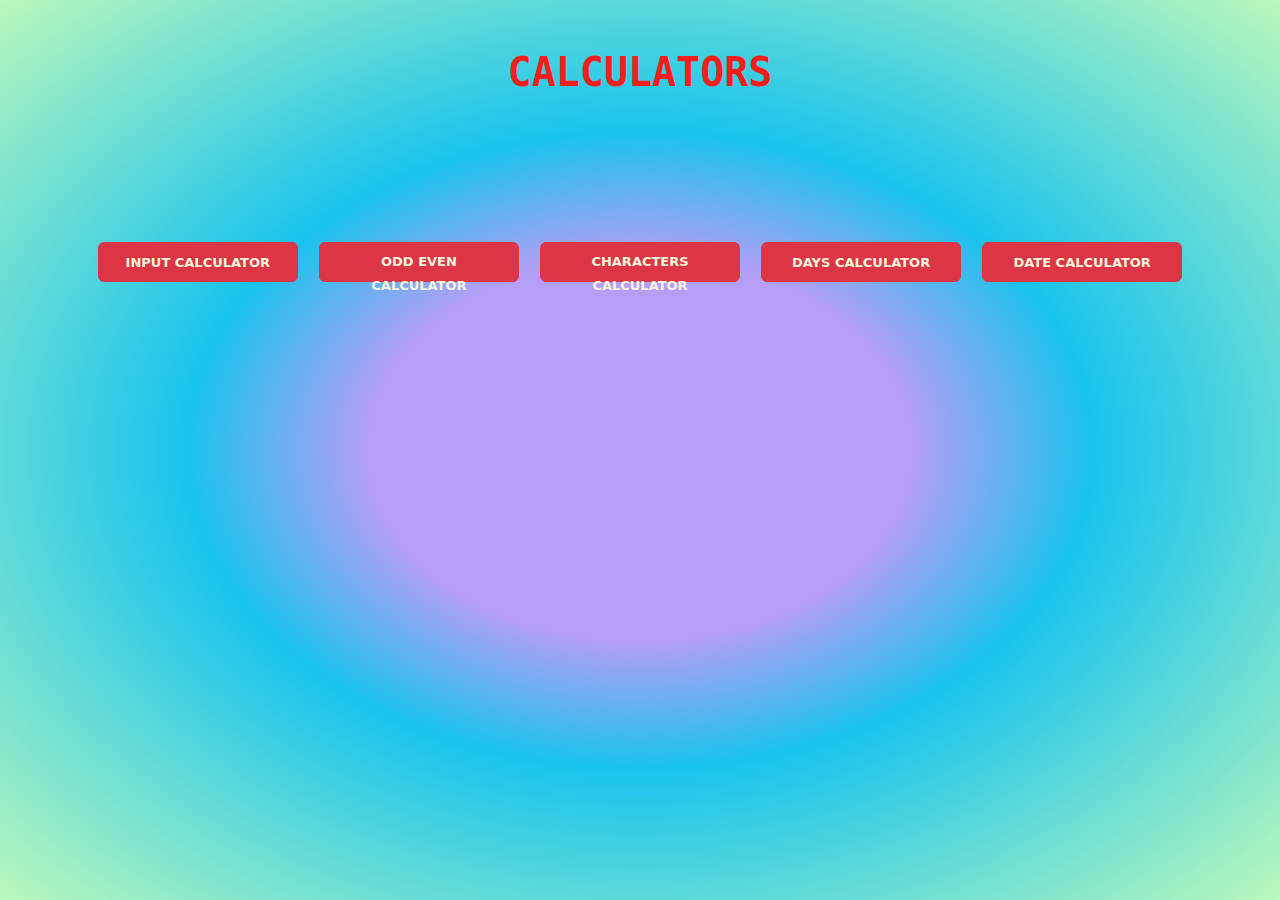
<file: TASK1/public/index.html>
<!DOCTYPE html>
<html lang="en">
<head>
    <meta charset="UTF-8">
    <meta name="viewport" content="width=device-width, initial-scale=1.0">
    <link
      href="https://cdn.jsdelivr.net/npm/bootstrap@5.3.3/dist/css/bootstrap.min.css"
      rel="stylesheet"/>
    <script src="https://cdn.jsdelivr.net/npm/bootstrap@5.3.3/dist/js/bootstrap.bundle.min.js"></script>
    <title>CALCULATORS</title>
    <style>
    button{
        height: 40px;
        width: 200px;
    }
    </style>
</head>
<body style="background-color: rgb(248, 145, 179); background-size: 100% 100vh; background-image:radial-gradient(rgb(181, 158, 245)30%,rgb(25, 195, 238)50%,rgb(187, 248, 187)) ;">
    <div class="container">
   <h1 class="text-center mt-5" style="color: rgb(248, 29, 29);font-family: monospace;font-weight: 600;">CALCULATORS</h1> 
   <div class="output text-center" style="margin-top: 130px;">
    <button class="mx-2 btn btn-danger mt-3"><a style="text-decoration: none;" href="index1.html"><b style="font-size: 13px; color: beige;">INPUT CALCULATOR</b></a></button>
    <button class="mx-2 btn btn-danger mt-3"><a style="text-decoration: none;" href="index2.html"><b style="font-size: 13px; color: beige;">ODD EVEN CALCULATOR</b></a></button>
    <button class="mx-2 btn btn-danger mt-3"><a style="text-decoration: none;" href="index3.html"><b style="font-size: 13px; color: beige;">CHARACTERS CALCULATOR</b></a></button>
    <button class="mx-2 btn btn-danger mt-3"><a style="text-decoration: none;" href="index4.html"><b style="font-size: 13px; color: beige;">DAYS CALCULATOR</b></a></button>
    <button class="mx-2 btn btn-danger mt-3"><a style="text-decoration: none;" href="index5.html"><b style="font-size: 13px; color: beige;">DATE CALCULATOR</b></a></button>
   </div>
   </div>
</body>
</html>
</file>
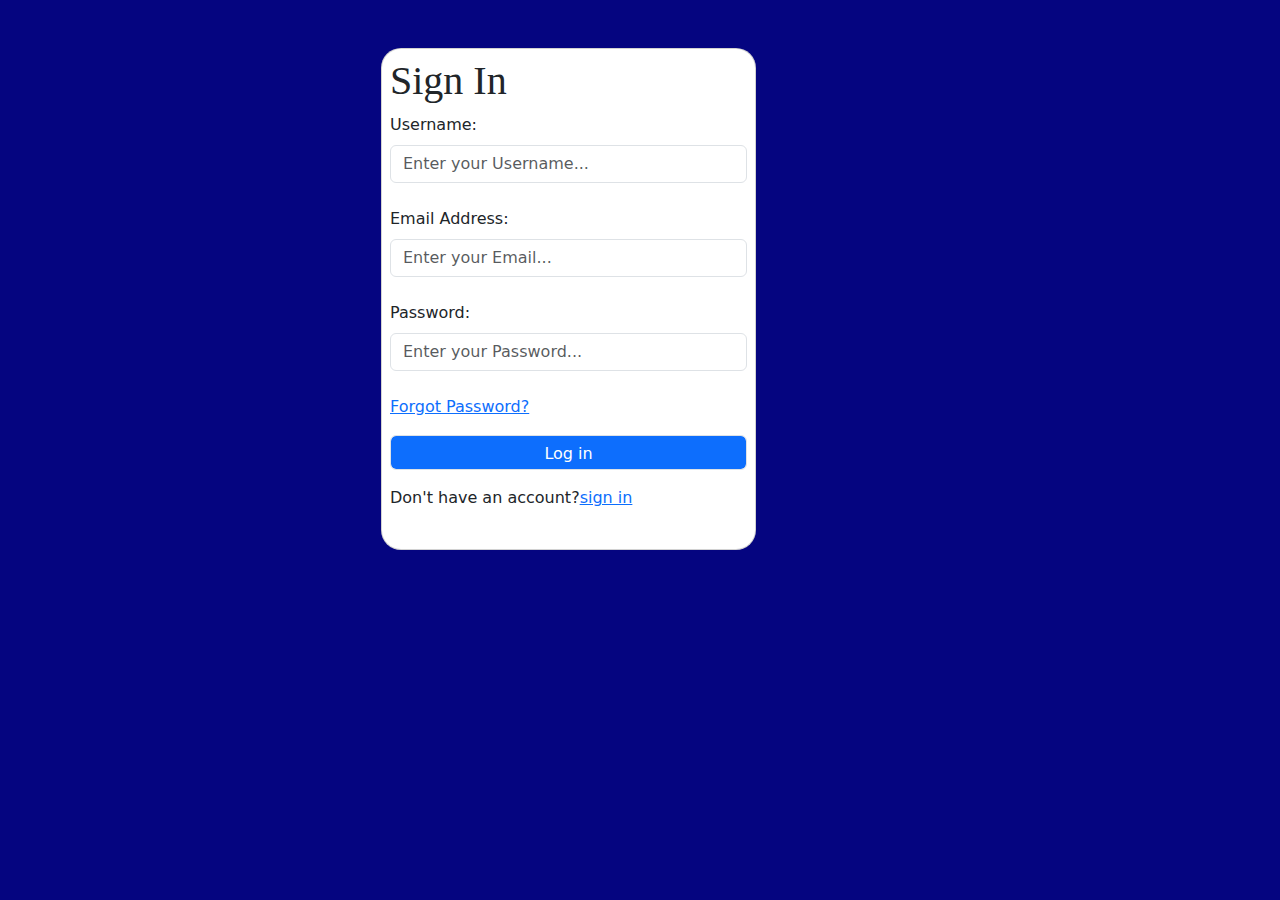
<file: TASK2/public/index.html>
<!DOCTYPE html>
<html lang="en">
<head>
    <meta charset="UTF-8">
    <meta name="viewport" content="width=device-width, initial-scale=1.0">
    <title>SIGN IN</title>
    <link href="https://cdn.jsdelivr.net/npm/bootstrap@5.3.3/dist/css/bootstrap.min.css" rel="stylesheet">
  <script src="https://cdn.jsdelivr.net/npm/bootstrap@5.3.3/dist/js/bootstrap.bundle.min.js"></script>
    <script src="style.js"></script>
    <link rel="stylesheet" href="style.css">
    <link rel="preconnect" href="https://fonts.googleapis.com">
<link rel="preconnect" href="https://fonts.gstatic.com" crossorigin>
<link href="https://fonts.googleapis.com/css2?family=Nanum+Myeongjo:wght@400;700;800&display=swap" rel="stylesheet">
<link rel="stylesheet" href="https://use.fontawesome.com/releases/v5.7.0/css/all.css"
        integrity="sha384-lZN37f5QGtY3VHgisS14W3ExzMWZxybE1SJSEsQp9S+oqd12jhcu+A56Ebc1zFSJ" crossorigin="anonymous">

</head>
<body style="background-color: rgb(5, 5, 128);">
    <div class="container mt-5 mx-auto">
        
            <div class="col-lg-6">
            <div class="card p-2">
            <form>
            <div>
            <h1>Sign In</h1>
            </div>
            <div>
            <label for="title" id="title1" name="titles1">Username:</label>
            <input type="text" class="form-control mt-2" id="Name" name="inputs1" value="" placeholder="Enter your Username...">
            <span id="one"></span>
            </div>
            <div>
            <label for="title" id="title2" name="titles2">Email Address:</label>
            <input type="email"class="form-control mt-2" id="Email" name="inputs2" value="" placeholder="Enter your Email...">
            <span id="two"></span>
            </div>
            <div>
            <label for="title" id="title3" name="titles3">Password:</label>
            <input type="password" class="form-control mt-2" id="Password" name="inputs3" value="" placeholder="Enter your Password...">
            <span id="three"></span>
            </div>
            <p class="text-primary"><a href=#>Forgot Password?</a></p>
            <button onclick="myFunction()" type="button" class="bg-primary text-white form-control">Log in</button>
            <p class="mt-3" style="padding-bottom: 15px;">Don't have an account?<a href="#">sign in</a></p>
        </form>
        </div>
        </div>
        
        <div class="list" id="list">
            <div class="col-lg-6">
            <table class="table table-bordered text-center" style="border: 1px solid rgb(29, 27, 27);">
                <thead>
                    <tr>
                        <th>Name</th>
                        <th>Email</th>
                        <th>password</th>
                        <th>Actions</th>
                    </tr>
                </thead>
                <tbody id="answer"></tbody>
            </table>
            </div>
        </div>
        
    </div>
    
    
</body>
</html>
</file>
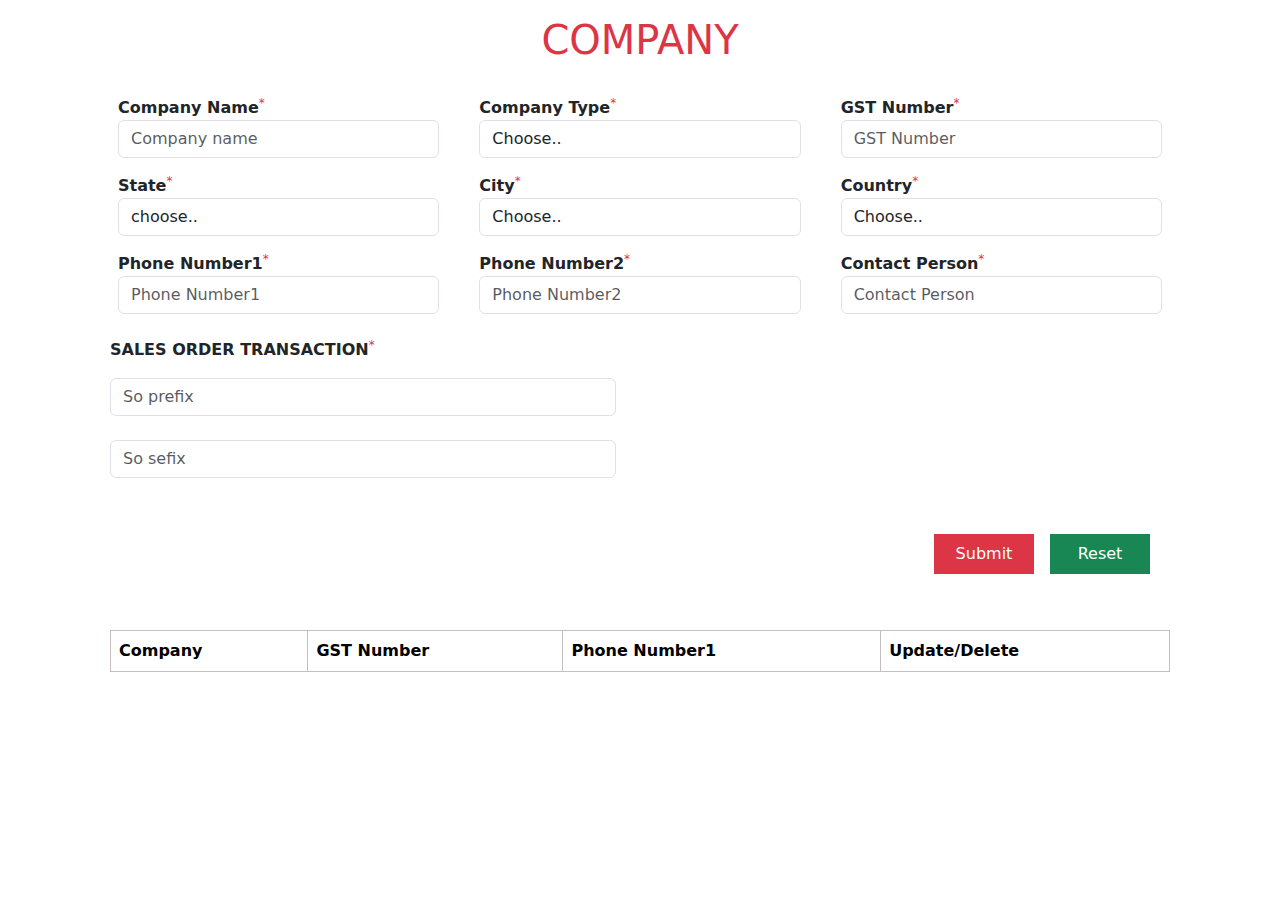
<file: TASK3/public/index.html>
<!DOCTYPE html>
<html lang="en">
<head>
    <meta charset="UTF-8">
    <meta name="viewport" content="width=device-width, initial-scale=1.0">
    <title>TASK3</title>
     <link href="https://cdn.jsdelivr.net/npm/bootstrap@5.3.3/dist/css/bootstrap.min.css" rel="stylesheet">
  <script src="https://cdn.jsdelivr.net/npm/bootstrap@5.3.3/dist/js/bootstrap.bundle.min.js"></script>
    <script src="style.js"></script>
</head>
<body>
    <div class="container">
      <h1 class="text-center m-3 text-danger">COMPANY</h1>
      <div class="row m-3 mt-3">
      <div class="col-sm-4 mt-2">
        <div class="p-2">
            <label for="text"><b>Company Name</b><sup class="text-danger">*</sup></label>
            <input type="text" class="form-control" id="input1" placeholder="Company name" name="input1">
            <span id="one" class="text-danger"></span>
        </div>
        <div class="p-2">
            <label for="select"><b>State</b><sup class="text-danger">*</sup></label>
            <select type="select" class="form-control" id="input2" placeholder="Choose" name="input2">
             <option value="Choose">choose..</option>
             <option value="State1">State1</option>
             <option value="State2">State2</option>
             <option value="State3">State3</option>
             </select>
             <span id="two" class="text-danger"></span>
            
        </div>
        <div class="p-2">
            <label for="text-center"><b>Phone Number1</b><sup class="text-danger">*</sup></label>
            <input type="number" class="form-control" id="input3" placeholder="Phone Number1" name="input3">
            <span id="three" class="text-danger"></span>
        </div>
    </div>
    <div class="col-sm-4 mt-2">
         <div class="p-2">
            <label for="text"><b>Company Type</b><sup class="text-danger">*</sup></label>
            <select type="select" class="form-control" id="input4" placeholder="Choose.." name="input4">
                <option value="Choose">Choose..</option>
                <option value="Company2">Company2</option>
                <option value="Company3">Company3</option>
                <option value="Company4">Company4</option>
             </select>
             <span id="four" class="text-danger"></span>
        </div>
        <div class="p-2">
            <label for="text"><b>City</b><sup class="text-danger">*</sup></label>
            <select type="select" class="form-control" id="input5" placeholder="Choose.." name="input5">
                <option value="Choose">Choose..</option>
                <option value="City2">City2</option>
                <option value="City3">City3</option>
                <option value="City4">City4</option>
             </select>
              <span id="five" class="text-danger"></span>
        </div>
        <div class="p-2">
            <label for="text"><b>Phone Number2</b><sup class="text-danger">*</sup></label>
            <input type="number" class="form-control" id="input6" placeholder="Phone Number2" name="input6">
             <span id="six" class="text-danger"></span>
        </div>
    </div>
    <div class="col-sm-4 mt-2">
        <div class="p-2">
            <label for="text"><b>GST Number</b><sup class="text-danger">*</sup></label>
            <input type="text" class="form-control" id="input7" placeholder="GST Number" name="input7">
             <span id="seven" class="text-danger"></span>
        </div>
        <div class="p-2">
            <label for="text"><b>Country</b><sup class="text-danger">*</sup></label>
            <select type="select" class="form-control" id="input8" placeholder="Choose.." name="input8">
                <option value="Choose">Choose..</option>
                <option value="Country2">Country2</option>
                <option value="Country3">Country3</option>
                <option value="Country4">Country4</option>
             </select>
              <span id="eight" class="text-danger"></span>
        </div>
        <div class="p-2">
            <label for="text"><b>Contact Person</b><sup class="text-danger">*</sup></label>
            <input type="text" class="form-control" id="input9" placeholder="Contact Person" name="input9">
             <span id="nine" class="text-danger"></span>
        </div>    
    </div>
    <div class="row mt-3">
        <div class="col-sm-6 ">
        <label for="text"><b>SALES ORDER TRANSACTION</b><sup class="text-danger">*</sup></label>
        
            <input type="text" id="input10" class="form-control mt-3" placeholder="So prefix" name="input10">
             <span id="ten" class="text-danger"></span>
            <br>
            <input type="text" id="input11" class="form-control" placeholder="So sefix" name="input11">
             <span id="eleven" class="text-danger"></span>
        </div>
    </div>
    <div class="row justify-content-end mt-5">
        <button onclick="validationFunction()" type="button" class="text-white bg-danger m-2" style="height: 40px;width: 100px;border: none;">Submit</button>
        <button onclick="resetFunction()" type="button" class="text-white bg-success m-2" style="height: 40px;width: 100px;border: none;">Reset</button>
    </div>
    <div class="list" id="list">
            <div class="col-lg-12 mt-5">
            <table class="table table-bordered" style="border: 1px solid rgb(197, 191, 191);">
                <thead>
                    <tr>
                        <th>Company</th>
                        <th>GST Number</th>
                        <th>Phone Number1</th>
                        <th>Update/Delete</th>
                    </tr>
                </thead>
                <tbody id="answer"></tbody>
                
            </table>
            </div>
        </div>

    
    </div>
</body>
</html>
</file>
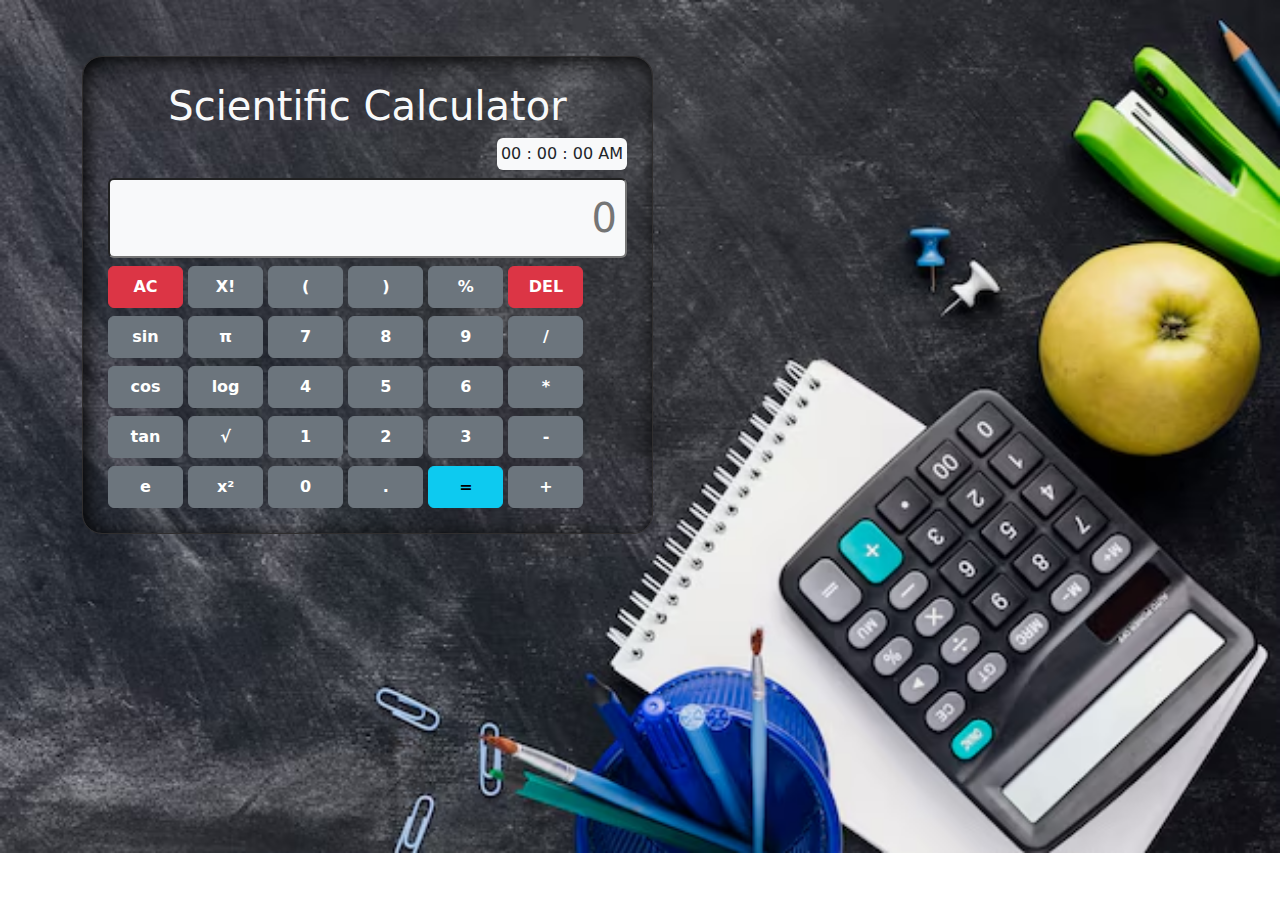
<file: TASK4/public/index.html>
<!DOCTYPE html>
<html lang="en">
<head>
    <meta charset="UTF-8">
    <meta name="viewport" content="width=device-width, initial-scale=1.0">
    <title>CALCULATOR</title>
     <link href="https://cdn.jsdelivr.net/npm/bootstrap@5.3.3/dist/css/bootstrap.min.css" rel="stylesheet">
  <script src="https://cdn.jsdelivr.net/npm/bootstrap@5.3.3/dist/js/bootstrap.bundle.min.js"></script>
    <script src="script.js"></script>
     <link rel="stylesheet" href="style.css">
</head>
<body>
  <div class="container d-flex justify-content-start align-items-center mt-5">
    <div class="calcy mt-2" id="calculator">
      <h1 class="text-light text-center">Scientific Calculator</h1>
      <div id="time" class="float-end bg-light p-1 rounded" >
        <span id="hour">00</span>
        <span>:</span>
        <span id="mins">00</span>
        <span>:</span>
        <span id="secs">00</span>
        <span id="day">AM</span>
      </div>
      <div class="mt-5">
        <input class="display-screen bg-light text-end fs-1 p-2 rounded" style="outline: none;" placeholder="0" id="display"> 
      </div>
      <div class="pt-2">
        <button class="btn btn-danger p-2 fw-bold" onclick="clearScreen()">AC</button>
        <button class="btn btn-secondary p-2 fw-bold" onclick="factorial()">X!</button>
        <button class="btn btn-secondary p-2 fw-bold" onclick="button('(')">(</button>
        <button class="btn btn-secondary p-2 fw-bold" onclick="button(')')">)</button>
        <button class="btn btn-secondary p-2 fw-bold" onclick="button('%')">%</button>
        <button class="btn btn-danger p-2 fw-bold" onclick="deleteLast()">DEL</button>
      </div>
      <div class="pt-2">
        <button class="btn btn-secondary p-2 fw-bold" onclick="sin()">sin</button>
        <button class="btn btn-secondary p-2 fw-bold" onclick="button('pi')">π</button>
        <button class="btn btn-secondary p-2 fw-bold" onclick="button('7')">7</button>
        <button class="btn btn-secondary p-2 fw-bold" onclick="button('8')">8</button>
        <button class="btn btn-secondary p-2 fw-bold" onclick="button('9')">9</button>
        <button class="btn btn-secondary p-2 fw-bold" onclick="button('/')">/</button>
      </div>
      <div class="pt-2">
        <button class="btn btn-secondary p-2 fw-bold" onclick="cos()">cos</button>
        <button class="btn btn-secondary p-2 fw-bold" onclick="log()">log</button>
        <button class="btn btn-secondary p-2 fw-bold" onclick="button('4')">4</button>
        <button class="btn btn-secondary p-2 fw-bold" onclick="button('5')">5</button>
        <button class="btn btn-secondary p-2 fw-bold" onclick="button('6')">6</button>
        <button class="btn btn-secondary p-2 fw-bold" onclick="button('*')">*</button>
      </div>
      <div class="pt-2">
        <button class="btn btn-secondary p-2 fw-bold" onclick="tan()">tan</button>
        <button class="btn btn-secondary p-2 fw-bold" onclick="sqrt()">√</button>
        <button class="btn btn-secondary p-2 fw-bold" onclick="button('1')">1</button>
        <button class="btn btn-secondary p-2 fw-bold" onclick="button('2')">2</button>
        <button class="btn btn-secondary p-2 fw-bold" onclick="button('3')">3</button>
        <button class="btn btn-secondary p-2 fw-bold" onclick="button('-')">-</button>
      </div>
      <div class="pt-2">
        <button class="btn btn-secondary p-2 fw-bold" onclick="e()">e</button>
        <button class="btn btn-secondary p-2 fw-bold" onclick="pow()">x²</button>
        <button class="btn btn-secondary p-2 fw-bold" onclick="button('0')">0</button>
        <button class="btn btn-secondary p-2 fw-bold" onclick="button('.')">.</button>
        <button class="btn btn-info p-2 fw-bold" onclick="result()">=</button>
        <button class="btn btn-secondary p-2 fw-bold" onclick="button('+')">+</button>
      </div>
    </div>
  </div>
  </body>
</html>
</file>
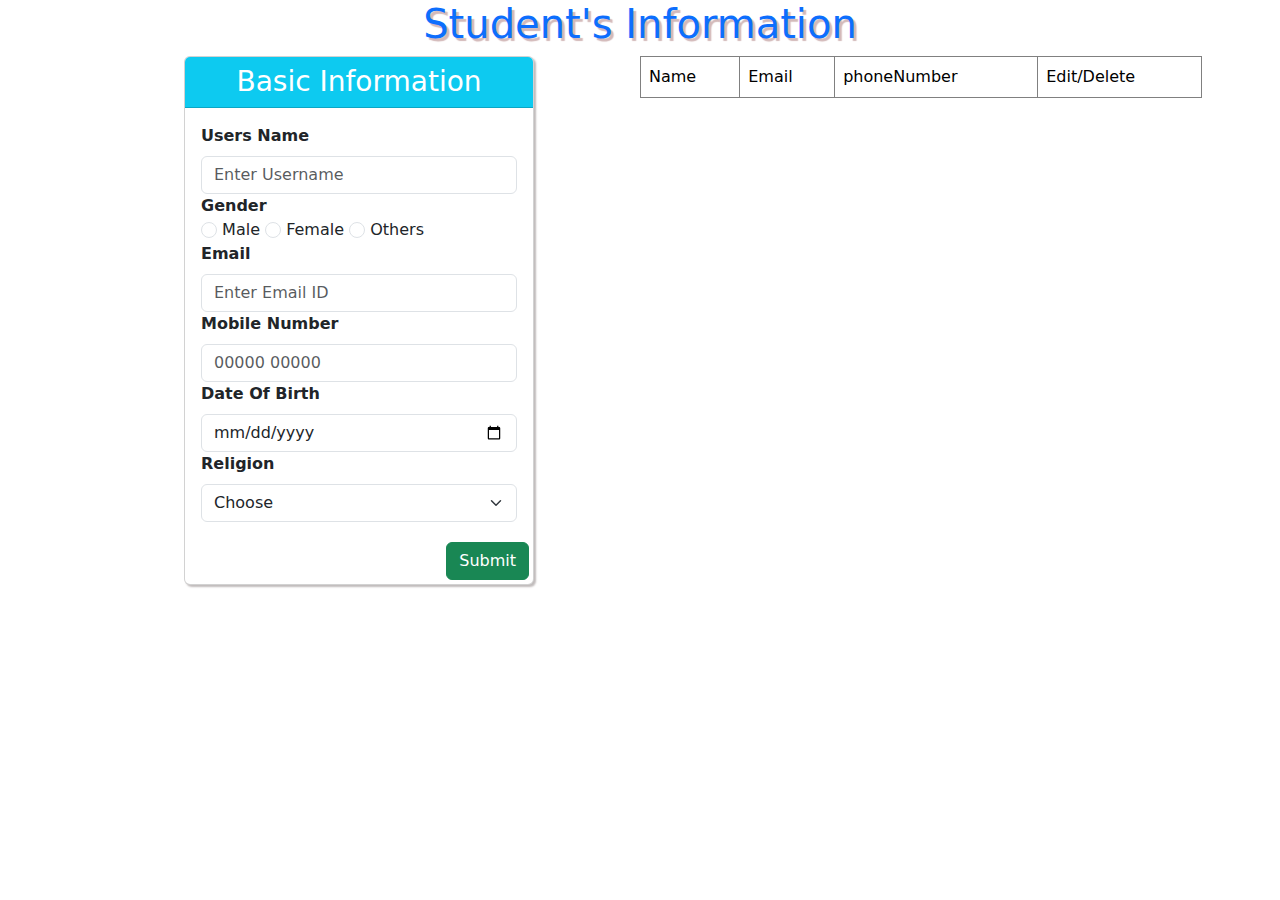
<file: TASK5/public/index.html>
<!DOCTYPE html>
<html lang="en">
<head>
    <meta charset="UTF-8">
    <meta name="viewport" content="width=device-width, initial-scale=1.0">
    <link href="https://cdn.jsdelivr.net/npm/bootstrap@5.3.3/dist/css/bootstrap.min.css" rel="stylesheet">
     <script src="https://cdn.jsdelivr.net/npm/bootstrap@5.3.3/dist/js/bootstrap.bundle.min.js"></script>
     <link rel="stylesheet" href="https://cdnjs.cloudflare.com/ajax/libs/font-awesome/6.6.0/css/all.min.css">
      <script src="script.js"></script>
    <title>API</title>
</head>
<body>
    <h1 class="header m-0 text-primary text-center" style="text-shadow: 3px 3px 1px rgb(211, 185, 185);">Student's Information</h1>
    <div class="container mx-auto p-2">
        <div class="row g-0 mx-auto p-0 justify-content-center" style="row-gap: 10px;">
            <div class="card mx-auto col-sm-6" id="users" style="box-shadow: 2px 2px 2px rgb(192, 187, 187);width: 350px;">
            <h3 class=" card-header bg-info text-white text-center">Basic Information</h3>
            <div class="card-body">
            <div>
            <label for="username" class="form-label"><b>Users Name</b></label>
            <input type="text" class="form-control" id="username" placeholder="Enter Username" name=" name">
            <span id="nameError" style="color: red;"></span>
            </div>
            <div>
            <label for="text"><b>Gender</b></label><br>
           <input type="radio" class="form-check-input" id="male" name="optradio" value="option1">
            <label class="form-check-label" for="radio1">Male</label>
            <input type="radio" class="form-check-input" id="female" name="optradio" value="option2">
            <label class="form-check-label" for="radio2">Female</label>
            <input type="radio" class="form-check-input" id="others" name="optradio" value="option3">
            <label class="form-check-label" for="radio3">Others</label>
            <span id="radioError" style="color: red;"></span>
            </div>
            <div>
            <label for="email" class="form-label"><b>Email</b></label>
            <input type="email" class="form-control" id="email" autocomplete="off" placeholder="Enter Email ID" name="email">
            <span id="emailError" style="color: red;"></span>
            </div>
            <div>
            <label for="number" class="form-label"><b>Mobile Number</b></label>
            <input type="number" class="form-control" id="number" placeholder="00000 00000" name="number">
            <span id="numberError" style="color: red;"></span>
            </div>
            <div>
            <label for="date" class="form-label"><b>Date Of Birth</b></label>
            <input type="date" class="form-control" id="date" placeholder="dd/mm/yyyy" name="date">
            <span id="dateError" style="color: red;"></span>
            </div>
            <div>
            <label for="religion" class="form-label"><b>Religion</b></label>
            <select class="form-select" id="religion" placeholder="CHOOSE">
                <option>Choose</option>
                <option>Christion</option>
                <option>Indhu</option>
                <option>Muslim</option>
            </select> 
            <span id="religionError" style="color: red;"></span>
           </div>
            </div>
            <div class="d-flex justify-content-end m-1">
            <button class="btn btn-success btn-md " onclick="myFunction()"  id="button" value="Submit" >Submit</button>
            </div>
            </div>
            
        
        <div class="col-sm-6">
        <table id="userTable" class="table table-bordered" style="border:1px solid gray;">
            <thead>
                <tr>
                    <!-- <td>ID</td> -->
                    <td>Name</td>
                    <td>Email</td>
                    <td>phoneNumber</td>
                    <td>Edit/Delete</td>
                </tr>
                <tbody id="answer"></tbody>
            </thead>
           </table>
          </div>  
        </div>
        
</div>
             
</body>
</html>
</file>
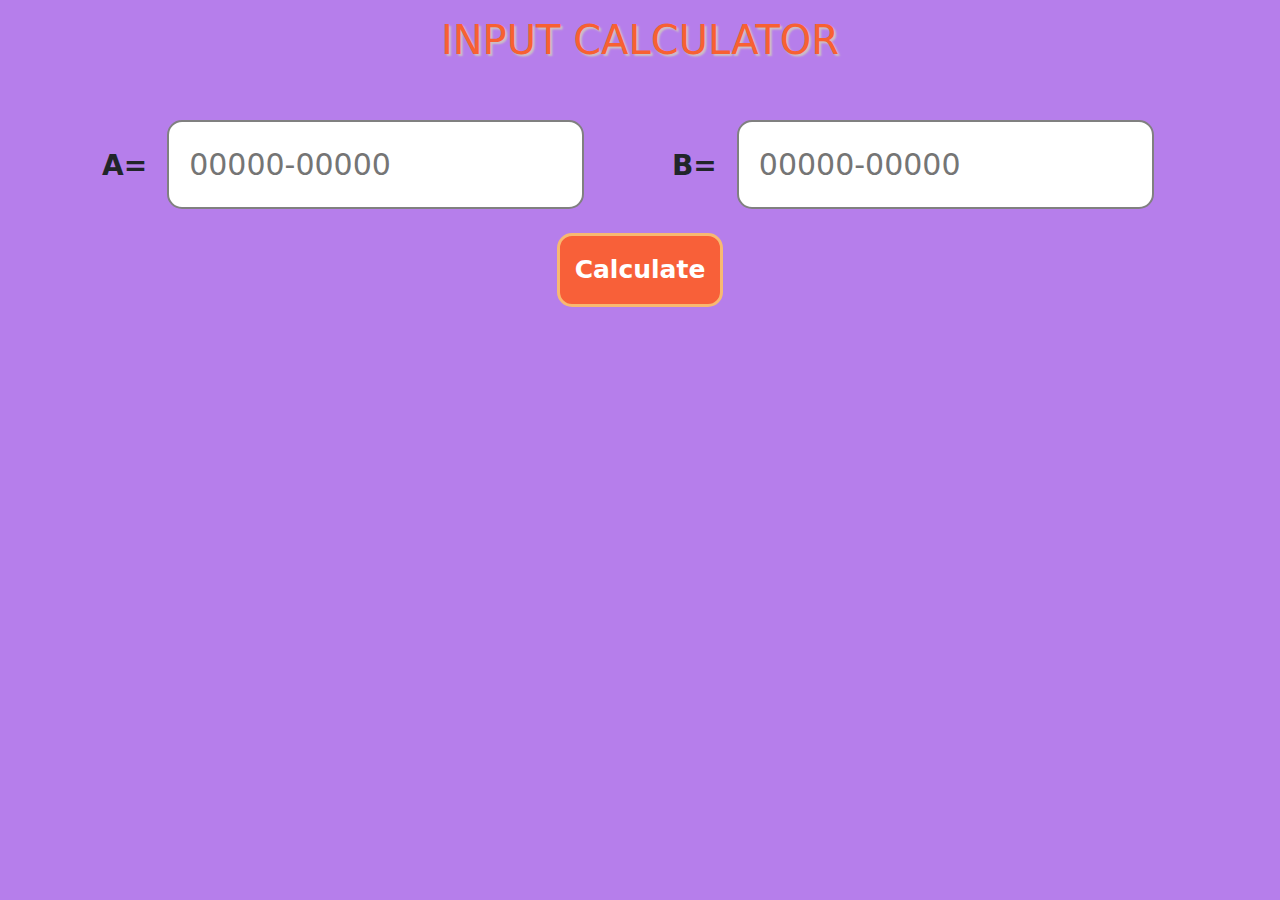
<file: TASK1/public/index1.html>
<!DOCTYPE html>
<html lang="en">
<head>
    <meta charset="UTF-8">
    <meta name="viewport" content="width=device-width, initial-scale=1.0">
     <link href="https://cdn.jsdelivr.net/npm/bootstrap@5.3.3/dist/css/bootstrap.min.css" rel="stylesheet">
  <script src="https://cdn.jsdelivr.net/npm/bootstrap@5.3.3/dist/js/bootstrap.bundle.min.js"></script>
    <title>INPUT CALCULATOR</title>

    <script>
       function calc(){
         let box1=document.getElementById("box1");
         box2=document.getElementById("box2");
        if(box1.value,box2.value==''){
            alert('Empty inputs not allowed')
        }   
    
    else{
        let valueAdd=Number(box1.value)+Number(box2.value);
        document.getElementById("addvalue")
        addValue.innerHTML="Addition of this inputs is<b style=color:red> A+B=</b>"+"<b style=color:red>"+valueAdd+"</b>"

        let valueSub=Number(box1.value)-Number(box2.value);
        var subvalue=document.getElementById("subValue")
        subValue.innerHTML="Subtraction of this inputs is <b style=color:red>A-B=</b>"+"<b style=color:red>"+valueSub+"</b>"

        let valueMultiply=Number(box1.value)*Number(box2.value);
        var multiplyValue=document.getElementById("multiplyValue")
        multiplyValue.innerHTML="Multiplication of this inputs is <b style=color:red>A*B=</b>"+"<b style=color:red>"+valueMultiply+"</b>"

        let valueDiv=Number(box1.value)/Number(box2.value);
        var divValue=document.getElementById("divisionValue")
        divisionValue.innerHTML="Division of this inputs is <b style=color:red>A/B=</b>"+"<b style=color:red>"+valueDiv+"</b>"
        
        let valueSquared=valueAdd*valueAdd
        var squaredValue=document.getElementById("squaredValue")
        squaredValue.innerHTML="Squared the sum value of<b style=color:red> A and B=</b>"+"<b style=color:red>"+valueSquared+"</b>"

        let valuesquareRoot=Math.sqrt(valueAdd)
        var squareRootValue=document.getElementById("squareRoot")
        squareRoot.innerHTML="Squareroot the sum value of<b style=color:red> A and B=</b>"+"<b style=color:red>"+valuesquareRoot+"</b>"

        let valueLog=Math.log(valueAdd)
        var logValue=document.getElementById("logValue")
        logValue.innerHTML="log<b style=color:red>(A+B)=</b>"+"<b style=color:red>"+valueLog+"</b>"

        let valueSin=Math.sin(valueAdd)
        var sinValue=document.getElementById("sinValue")
        sinValue.innerHTML="Sin<b style=color:red>(A+B)=</b>"+"<b style=color:red>"+valueSin+"</b>"

        let valueCos=Math.cos(valueAdd)
        var cosValue=document.getElementById("cosValue")
        cosValue.innerHTML="Cos<b style=color:red>(A+B)=</b>"+"<b style=color:red>"+valueCos+"</b>"

        let valueTan=Math.tan(valueAdd)
        var tanValue=document.getElementById("tanValue")
        tanValue.innerHTML="Tan<b style=color:red>(A+B)=</b>"+"<b style=color:red>"+valueTan+"</b>"


    }
}
    </script>
    
</head>
<body style="background-color: rgb(182, 126, 235);">
    <div class="container">
        <div class="col-lg-12">
    <h1 class="text-center mt-3" style="color:rgb(248, 96, 50);text-shadow: 2px 2px 2px rgb(204, 195, 195);">INPUT CALCULATOR</h1>
    </div>
    <div class=" row ">
        <div class="col-lg-6  mt-5 text-center"style="display:inline-flex;">
         <label style="font-size: 28px;padding: 20px;margin-top: 5px;" for="text" id="text1"><b>A=</b></label>   
        <input style="font-size: 30px;border: 2px solid gray;border-radius: 15px;padding: 20px;" type="number" id="box1" name="text" value="" placeholder="00000-00000">
        </div>
        <div class="col-lg-6  mt-5 text-center"style="display:inline-flex;">
         <label style="font-size: 28px;padding: 20px;margin-top: 5px;" for="text" id="text1"><b>B=</b></label>   
        <input style="font-size: 30px;border: 2px solid gray;border-radius: 15px;padding: 20px;" type="number" id="box2" name="text" value="" placeholder="00000-00000">
    </div>
    </div>
    
      <div class="col-lg-12 text-center mt-4 ">
    <button onclick="calc()" class=" text-white btn  mx-auto " style="background-color:rgb(248, 96, 57);border:3px solid rgb(248, 185, 113); padding: 15px;padding-left: 15px;padding-right: 15px; font-size: 25px;border-radius: 15px;" type="button" id="btn1" value="Calculate"><b>Calculate</b></button>
    </div> <br>
    <div class="mySpan  text-center" style="font-size: larger;font-weight: 500;">
        <div>
            <span id="addValue"></span>
        </div>
        <div>
            <span id="subValue"></span>
        </div>
        <div>
            <span id="multiplyValue"></span>
        </div>
        <div>
            <span id="divisionValue"></span>
        </div>
        <div>
            <span id="squaredValue"></span>
        </div>
        <div>
            <span id="squareRoot"></span>
        </div>
        <div>
            <span id="logValue"></span>
        </div>
        <div>
            <span id="sinValue"></span>
        </div>
        <div>
            <span id="cosValue"></span>
        </div>
        <div>
            <span id="tanValue"></span>
        </div>
    </div>

     </div>
    
</body>
</html>
</file>
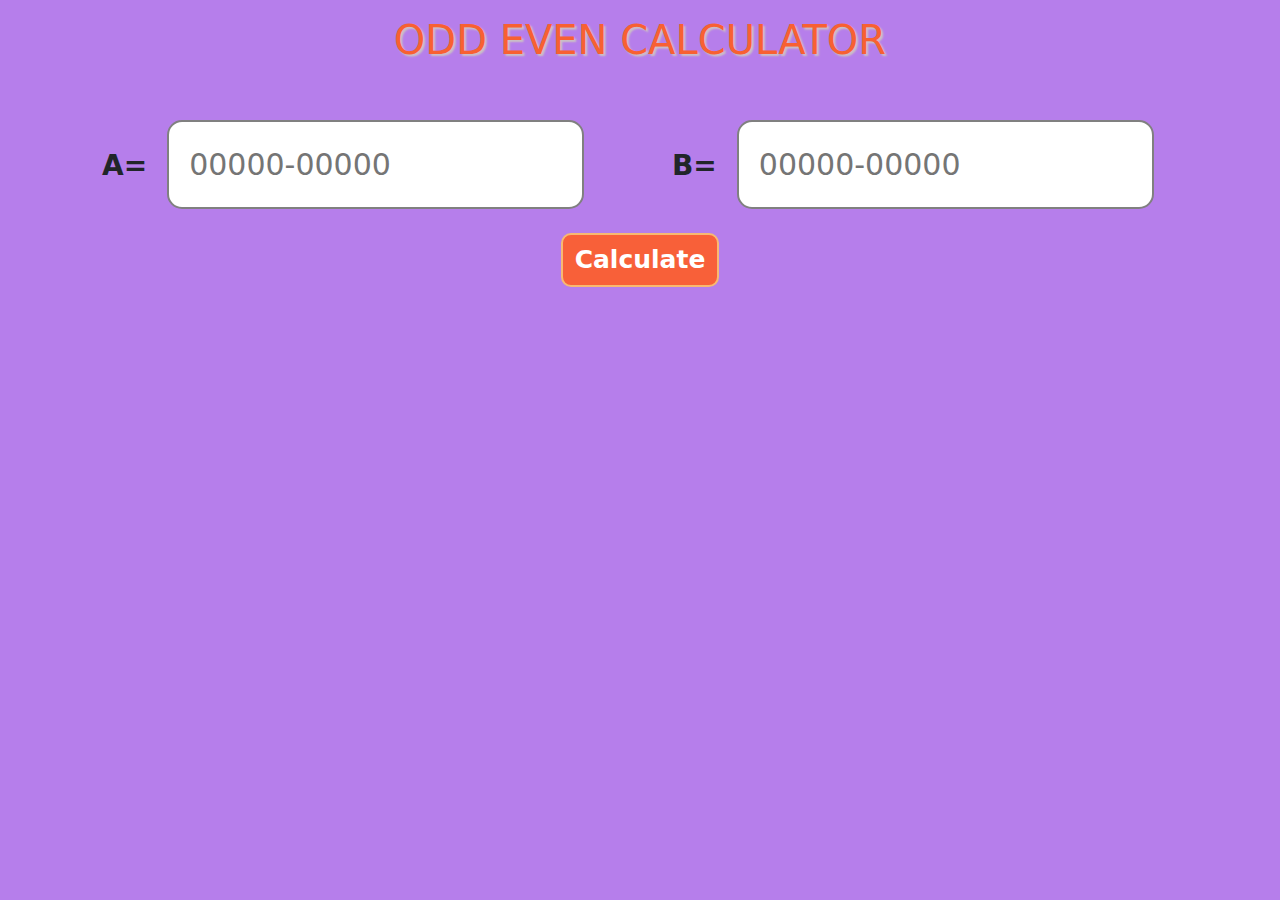
<file: TASK1/public/index2.html>
<!DOCTYPE html>
<html lang="en">
<head>
    <meta charset="UTF-8">
    <meta name="viewport" content="width=device-width, initial-scale=1.0">
    <link href="https://cdn.jsdelivr.net/npm/bootstrap@5.3.3/dist/css/bootstrap.min.css" rel="stylesheet">
  <script src="https://cdn.jsdelivr.net/npm/bootstrap@5.3.3/dist/js/bootstrap.bundle.min.js"></script>
    <title>ODD EVEN CALCULATOR</title>
</head>
<script>
    function calculate(){
      let box1=document.getElementById("box1");
      box2=document.getElementById("box2");
      if(box1.value,box2.value==''){
      alert("Empty inputs not allowed")
      }
      else if(box1.value<=box2.value==''){
        alert("value of A is greater than are equal to the value of B.please enter less value.")
      }
    else{
   var Array=[]
      oddArray=[]
      evenArray=[]
      sum = 0
      oddSum = 0
      evenSum = 0
      

      totalValue=document.getElementById('Value')
       valueAdd=document.getElementById('addValue')
       totalLength=document.getElementById('totalLength')
      evenNumbers=document.getElementById('evenValue')
      evenSumTotal=document.getElementById('evenSum')
      oddNumbers=document.getElementById('oddValue')
      oddSumTotal=document.getElementById('oddSum')
     
      
       
     for(let i=Number(box1.value);i<=Number(box2.value);i++){
     Array.push(i)
     sum+=i
     totalValue.innerHTML='The Numbers in between<b style=color:red> A and B=</b>'+'<b style=color:red>'+Array+'</b>'
     valueAdd.innerHTML='The sum of total numbers is <b style=color:red>A and B=</b>'+'<b style=color:red >'+sum+'</b>'
      totalLength.innerHTML='The total numbers in between<b style=color:red> A and B=</b> '+'<b style=color:red>'+Array.length+'</b>'
        if(i%2==0){
          evenArray.push(i)
          evenSum+=i
          evenNumbers.innerHTML='Even numbers in between <b style=color:red>A and B =</b>' + '<b style=color:red>' + evenArray + '</b>'
          evenSumTotal.innerHTML='The sum of even numbers in between <b style=color:red>A and B =</b>' + '<b style=color:red>' + evenSum + '</b>'
        }
          else{
            oddArray.push(i)
            oddSum+=i
            oddNumbers.innerHTML='odd numbers in between <b style=color:red>A and B =</b>' + '<b style=color:red>' + oddArray + '</b>'
            oddSumTotal.innerHTML='The sum of even numbers in between <b style=color:red>A and B =</b>' + '<b style=color:red>' + oddSum + '</b>'
          }
        }
     }
     
            
}  
</script>

<body style="background-color: rgb(182, 126, 235);">
   <div class="container">
        <div class="col-lg-12">
    <h1 class="text-center mt-3" style="color:rgb(248, 96, 50);text-shadow: 2px 2px 2px rgb(204, 195, 195);">ODD EVEN CALCULATOR</h1>
    </div>
    <div class=" row ">
        <div class="col-lg-6  mt-5 text-center"style="display:inline-flex;">
         <label style="font-size: 28px;padding: 20px;margin-top: 5px;" for="text" id="text1"><b>A=</b></label>   
        <input style="font-size: 30px;border: 2px solid gray;border-radius: 15px;padding: 20px;" type="number" id="box1" name="text" value="" placeholder="00000-00000">
        </div>
        <div class="col-lg-6  mt-5 text-center"style="display:inline-flex;">
         <label style="font-size: 28px;padding: 20px;margin-top: 5px;" for="text" id="text2"><b>B=</b></label>   
        <input style="font-size: 30px;border: 2px solid gray;border-radius: 15px;padding: 20px;" type="number" id="box2" name="text" value="" placeholder="00000-00000">
        </div>
    </div>
    
      <div class="col-lg-12 text-center mt-4 ">
    <button onclick="calculate()" class=" text-white btn " style="background-color:rgb(248, 96, 57);border:2px solid rgb(248, 185, 113); font-size: 25px;border-radius: 10px;" type="button" id="btn1" value="Calculate"><b>Calculate</b></button>
    </div> <br> 
     <div class=" col-lg-12 mt-3 text-center"style="font-weight:500;font-size:larger;">
        <div>
             <span id="Value"></span>
        </div>
        <div>
             <span id="addValue"></span>
        </div>
        <div>
             <span id="totalLength"></span>
        </div>
        <div>
             <span id="evenValue"></span>
        </div>
        <div>
             <span id="evenSum"></span>
        </div>
        <div>
             <span id="oddValue"></span>
        </div>
        <div>
             <span id="oddSum"></span>
        </div>
        
     </div>


    </div>
</body>
</html>
</file>
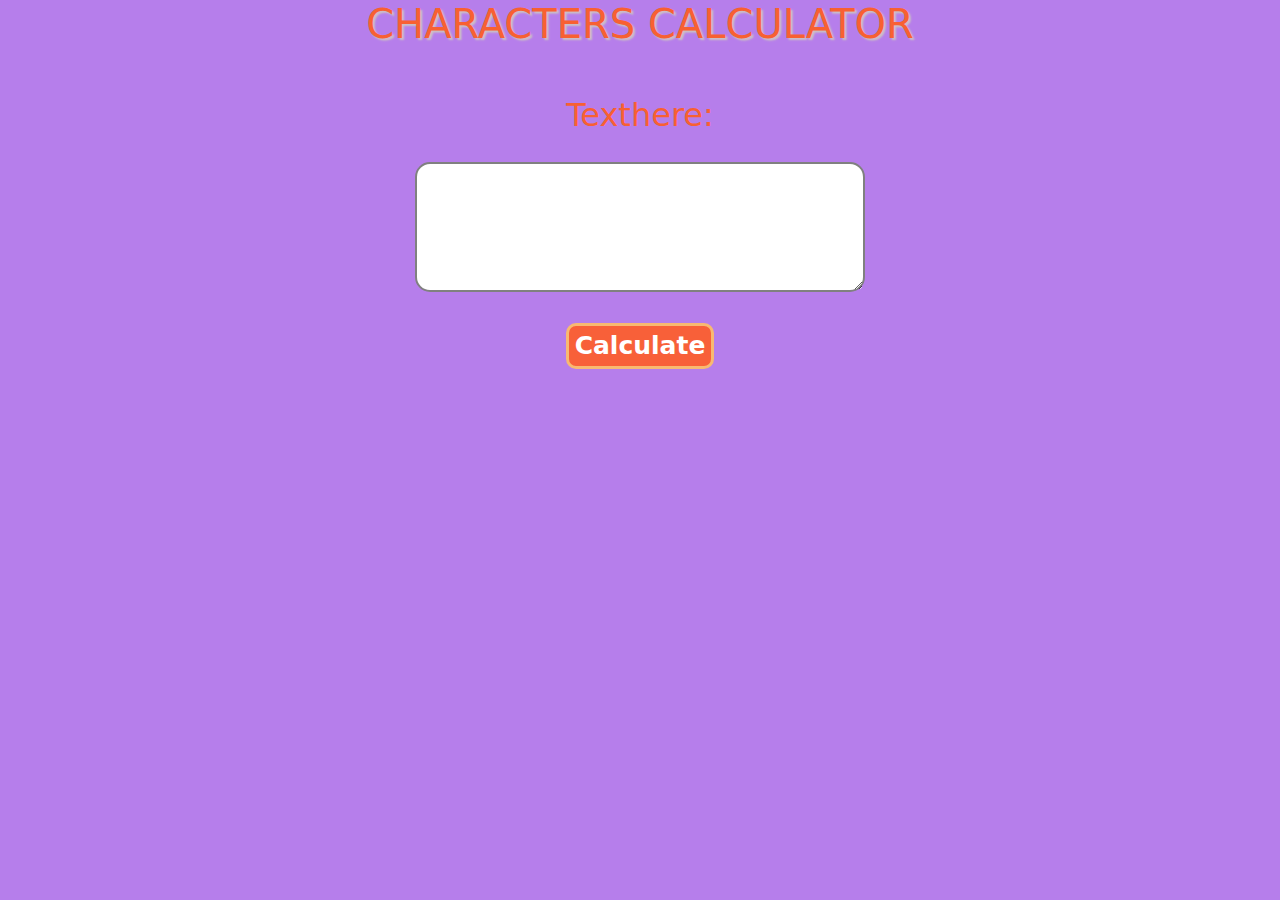
<file: TASK1/public/index3.html>
<!DOCTYPE html>
<html lang="en">
<head>
    <meta charset="UTF-8">
    <meta name="viewport" content="width=device-width, initial-scale=1.0">
     <link href="https://cdn.jsdelivr.net/npm/bootstrap@5.3.3/dist/css/bootstrap.min.css" rel="stylesheet">
  <script src="https://cdn.jsdelivr.net/npm/bootstrap@5.3.3/dist/js/bootstrap.bundle.min.js"></script>
    <title>CHARACTERS CALCULATOR</title>
    <script>
        function calculate(){
            let textArea=document.getElementById("textArea");
            if(textArea.value==''){
            alert("Textarea is empty")
            }
            
            else{
                let textArea=document.getElementById("textArea").value;
                let output=document.getElementById("inputTotal");
                array=textArea.split(' ').join('');
                console.log(array.split(''))
                let finalArray=array.split('')
                for (let i = 0; i < finalArray.length; i++) {
                let count=0;
                for (let j = 0;j < finalArray.length;j++) {
                if (finalArray[i]==finalArray[j]&&i>j) {
                break;    
                }
                if (finalArray[i]==finalArray[j]) {
                  count++;  
                }
                    
                }
                if (count>0) {
                if(output.innerHTML=='') {
                    output.innerHTML='<h3>this inputs contains'+' '+'<b style=color:red>'+finalArray.length+'</b>'+' '+'characters.</h3>'+
                    '<h5>this total inputs'+' '+'<b style=color:red>'+count+finalArray[i]+'</b>'+' '+'characters.</h5>'
                }
                else{
                    output.innerHTML+='<h5>this total inputs'+' '+'<b style=color:red>'+count+finalArray[i]+'</b>'+' '+'characters.</h5>'
                }
                }
                }
            }
            }    
    </script>
</head>
<body style="background-color: rgb(182, 126, 235);">
   <div class="container text-align:left">
    <div class="heading text-center col-lg-12">
        <h1 style="color:rgb(248, 96, 50);text-shadow: 2px 2px 2px rgb(204, 195, 195);">CHARACTERS CALCULATOR</h1>
        
    </div>
    <div class="content mt-5 text-center">
    <h2 style="color:rgb(248, 96, 50);">Texthere:</h2>
     <textarea type="text" name="textArea" id="textArea" style="width: 450px;height: 130px;margin-top: 20px;  border: 2px solid gray;border-radius: 15px;"></textarea>
     <br>
     <button onclick="calculate()" class=" text-white mt-4 " style="background-color:rgb(248, 96, 57); font-size: 25px;border-radius: 10px;border:3px solid rgb(248, 185, 113);" type="button" id="btn1"><b>Calculate</b></button>
    </div>
    <div class="output font-weight:500 font-size:larger text-center">
        <div id="inputTotal" style="font-weight: 500;font-size: larger;"></div>
        
   </div>
</body>
</html>
</file>
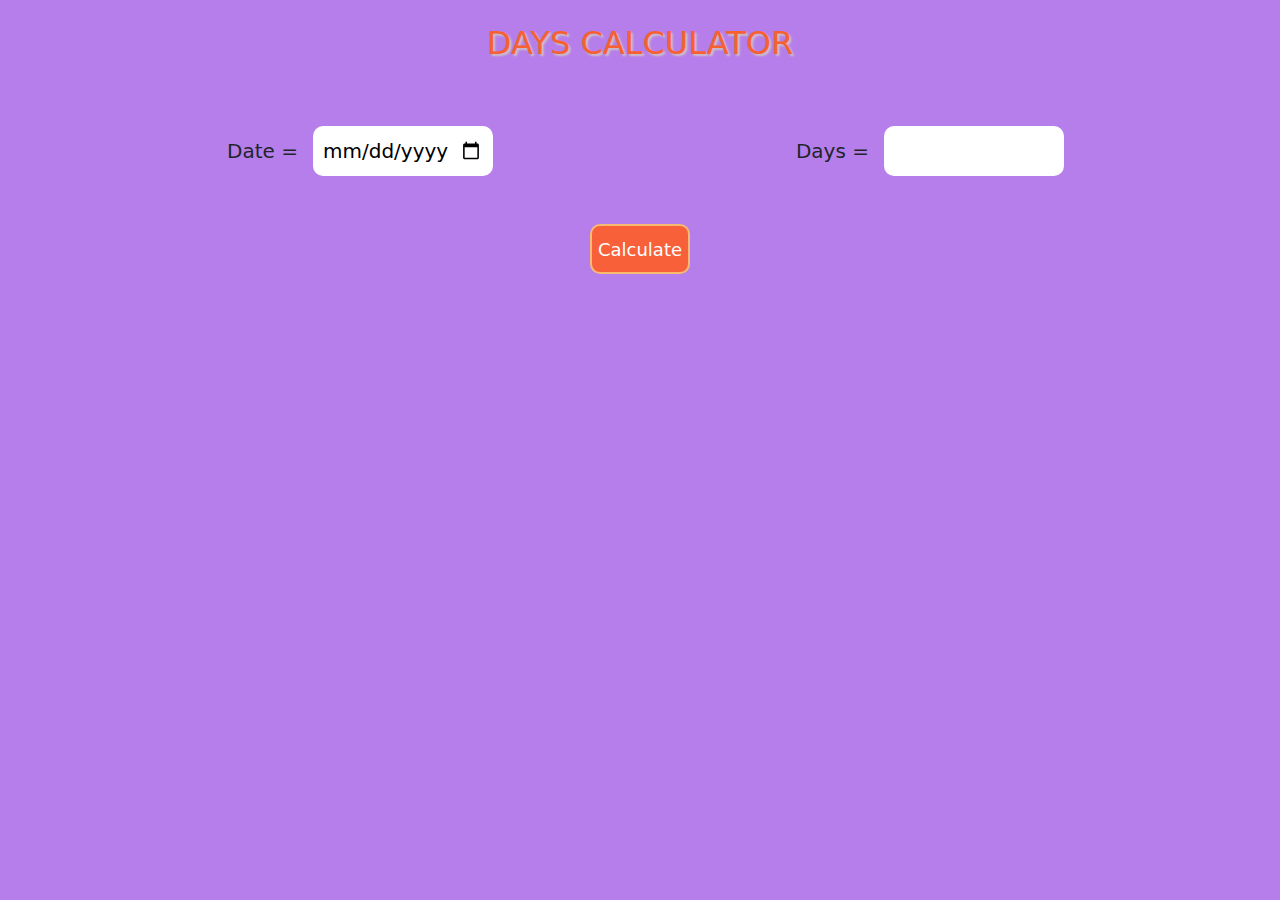
<file: TASK1/public/index4.html>
<!DOCTYPE html>
<html lang="en">
  <head>
    <meta charset="UTF-8" />
    <meta name="viewport" content="width=device-width, initial-scale=1.0" />
    <link
      href="https://cdn.jsdelivr.net/npm/bootstrap@5.3.3/dist/css/bootstrap.min.css"
      rel="stylesheet"/>
    <script src="https://cdn.jsdelivr.net/npm/bootstrap@5.3.3/dist/js/bootstrap.bundle.min.js"></script>
    <title>DAYS CALCULATOR</title>
    <script>
      function calc() {
        let text1 = document.getElementById("input1").value;
        let text2 = document.getElementById("input2").value;

        document.getElementById("one").innerHTML = "";
        document.getElementById("two").innerHTML = ""

        if (text1 === "") {
          document.getElementById("one").innerHTML = "required";
    
        }
        if (text2 ==="") {
          document.getElementById("two").innerHTML = "required";
    
        }

        else {
          let date = new Date(text1);
          let daysToAdd = Number(text2);
          date.setDate(date.getDate() + daysToAdd);
          let result1 = date.toDateString();
          date.setDate(date.getDate()-(2*daysToAdd));
          let result2=date.toDateString();
          document.getElementById("result1").innerHTML = `Adding<b style="color:red"> ${text2} </b>days to ${text1} <b style="color:red">${result1}</b>`;
          document.getElementById("result2").innerHTML = `Subtracting<b style="color:red"> ${text2} </b>days to ${text1} <b style="color:red">${result2}</b>`;
        
        }
      }
    </script>
  </head>
  <body style="background-color: rgb(182, 126, 235);">
    <div class="container">
      <div class="col-lg-12">
        <h2 class="heading text-center mt-4" style="color:rgb(248, 96, 50);text-shadow: 2px 2px 2px rgb(204, 195, 195);">DAYS CALCULATOR</h2>
      </div>
      <div class="row mt-5 text-center">
        <div class="col-lg-6 text-center mt-3">
          <label style="font-size: 20px; padding: 10px" for="number" id="text1"
            >Date =</label >
          <input
            style="font-size: 20px; padding: 10px; border-radius: 10px;width: 180px;height: 50px;border: none; "type="date"id="input1" name="date">
            <br >
          <span id="one" style="color: red"></span>
        </div>
        <div class="col-lg-6 text-center mt-3">
          <label style="font-size: 20px; padding: 10px" for="number" id="text2">Days =</label>
          <input
            style=" font-size: 20px;padding: 10px;border-radius: 10px; width: 180px; height: 50px;border: none;" type="number" id="input2" name="days">
          <br >
          <span id="two" style="color: red"></span>
        </div>
      </div>
      <div class="col-lg-12 text-center mt-5">
        <button onclick="calc()"type="button" style="border-radius: 10px;font-size: large; padding: 5px;color:white;background-color:rgb(248, 96, 57);border:2px solid rgb(248, 185, 113); height: 50px;width: 100px;"> Calculate </button>
      </div>
      <div class="output mt-5 text-center" style="font-size: 20px">
        <div id="result1"></div>
         <div id="result2"></div>
      </div>
    </div>
  </body>
</html>
</file>
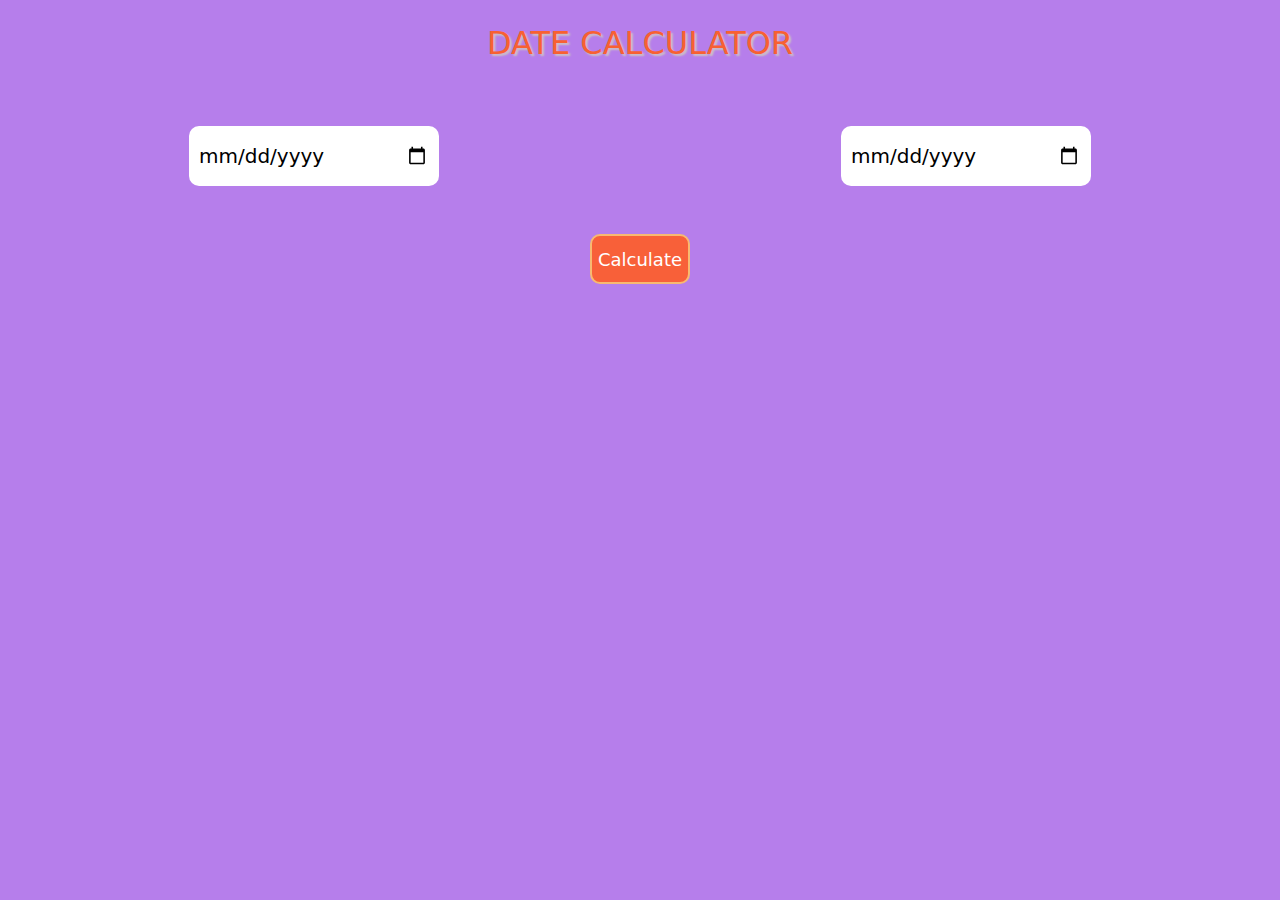
<file: TASK1/public/index5.html>
<!DOCTYPE html>
<html lang="en">
<head>
    <meta charset="UTF-8">
    <meta name="viewport" content="width=device-width, initial-scale=1.0">
    <link
      href="https://cdn.jsdelivr.net/npm/bootstrap@5.3.3/dist/css/bootstrap.min.css"
      rel="stylesheet"/>
    <script src="https://cdn.jsdelivr.net/npm/bootstrap@5.3.3/dist/js/bootstrap.bundle.min.js"></script>
    <title>DATE CALCULATOR</title>
    <script>
        function calc(){
        let text1=document.getElementById("input1").value;
        let text2=document.getElementById("input2").value;

        document.getElementById("one").innerHTML="";
        document.getElementById("two").innerHTML="";

        if(text1===""){
           document.getElementById("one").innerHTML="required"; 
        }
        if(text2===""){
            document.getElementById("two").innerHTML="required";
        }
        else{
          let date1 = new Date(text1);
          let date2 = new Date(text2);
      
        const dTime=Math.abs(date2-date1);

        const dMilliseconds=Math.abs(dTime);
        const dSeconds=Math.abs(dTime/1000);
        const dMinutes=Math.abs(dTime/(1000*60));
        const dHour=Math.floor(dTime/(1000*60*60));
        const dDays=Math.ceil(dTime/(1000*60*60*24));
        const dWeek=Math.ceil(dTime/(1000*60*60*24*7));
        const dMonth=Math.floor(dTime/(1000*60*60*24*30.417));
        const dYears=Math.floor(dTime/(1000*60*60*24*365));
         var yearArr = ['years' , 'year']
         var monthArr = ['months' , 'month']
         var dayArr = ['days' , 'day']

          var year;
         var month;
         var day;

         if(dDays>1){
        day= dayArr[0]
         }else{
           day= dayArr[1]
         }
          if(dMonth>1){
        month= monthArr[0]
         }else{

           month=monthArr[1]
          }
          if(dYears>1){
            year=yearArr[0]
          }else{
            year=yearArr[1]
          }
        // const dYears=Math.round(dMonth/(12*365));
        console.log(dMilliseconds+"millseconds");
        console.log(dSeconds+"Seconds");
        console.log(dMinutes+"minutes")
        console.log(dHour+"hours");
        console.log(dDays+"days");
        console.log(dWeek+"week"); 
        console.log(dMonth+" Month");
        console.log(dYears+"years");
        document.getElementById("dYears").innerHTML=`The Total Number of <b style="color:red">Years</b> between those two dates<b style="color:red">${dYears}</b>`
        document.getElementById("dMonth").innerHTML=`The Total Number of <b style="color:red">Month</b> between those two dates<b style="color:red">${dMonth}</b>`
        document.getElementById("dWeek").innerHTML=`The Total Number of <b style="color:red">week</b> between those two dates<b style="color:red">${dWeek}</b>`
        document.getElementById("dDays").innerHTML=`The Total Number of <b style="color:red">Days</b> between those two dates<b style="color:red">${dDays}</b>`
        document.getElementById("dHour").innerHTML=`The Total Number of <b style="color:red">Hour</b> between those two dates<b style="color:red">${dHour}</b>`
        document.getElementById("dMinutes").innerHTML=`The Total Number of <b style="color:red">Minutes</b> between those two dates<b style="color:red">${dMinutes}</b>`
        document.getElementById("dSeconds").innerHTML=`The Total Number of <b style="color:red">Seconds</b> between those two dates<b style="color:red">${dSeconds}</b>`
        document.getElementById("dMilliseconds").innerHTML=`The Total Number of <b style="color:red">Milliseconds</b> between those two dates<b style="color:red">${dMilliseconds}</b>` 
        
      document.getElementById("dFinal").innerHTML=`The total gap between <b style="color:red">${dDays}${day} ${dMonth}${month} ${dYears}${year}</b>` 
        
      }
        
    }

    </script>
</head>
<body style="background-color: rgb(182, 126, 235);">
   <div class="container"></div>
      <div class="col-lg-12">
        <h2 class="heading text-center mt-4" style=" color:rgb(248, 96, 50);text-shadow: 2px 2px 2px rgb(204, 195, 195);">DATE CALCULATOR</h2>
      </div>
      <div class="row mt-5 text-center">
        <div class="col-lg-6 text-center mt-3">
          <!-- <label style="font-size: 20px; padding: 10px" for="number" id="text1"
            ></label > -->
          <input
            style=" font-size: 20px; padding: 10px; border-radius: 10px;width: 250px;height: 60px;border: none; "type="date"id="input1" name="date1">
            <br>
          <span id="one" style="color: red"></span>
        </div>
        <div class="col-lg-6 text-center mt-3">
          <!-- <label style="font-size: 20px; padding: 10px" for="number" id="text2"></label> -->
          <input
            style=" font-size: 20px;padding: 10px;border-radius: 10px; width: 250px; height: 60px;border: none;" type="date" id="input2" name="DATE2">
          <br>
          <span id="two" style="color: red"></span>
        </div>
      </div>
      <div class="col-lg-12 text-center mt-5">
        <button onclick="calc()"type="button" style="border-radius: 10px;font-size: large; padding: 5px;color:white;background-color:rgb(248, 96, 57);border:2px solid rgb(248, 185, 113); height: 50px;width: 100px;"> Calculate </button>
      </div>
      <div class="output mt-5 text-center" style="font-size: 20px">
      <div id="dYears"></div>
      <div id="dMonth"></div>
      <div id="dWeek"></div>
      <div id="dDays"></div>
      <div id="dHour"></div>
      <div id="dMinutes"></div>
      <div id="dSeconds"></div>
      <div id="dMilliseconds"></div>
      <div id="dFinal"></div>
      </div>
    </div> 
</body>
</html>
</file>
<file: TASK2/public/style.css>
.container{
    display: flex;
    justify-content: center;
    align-items: center;
    
}

.card{
    width: 375px;
    margin-left: 20px;
    border-radius: 20px;

   
}



h1{
    
    font-family: Georgia, 'Times New Roman', Times, serif;
    
}

button{
    border: none;
    height: 35px;
    
    border-radius: 5px;
}
.list{
    
    display: none;
}


span{
    color:red;
    margin-left: 10px;
}
</file>
<file: TASK4/public/style.css>
body{
    background-image: url("assets/calcy3.avif");
    background-repeat: no-repeat;
    background-size: cover;
}
button{
width: 75px;
}
.calcy{
    border: 1px solid rgb(48, 46, 46);
    border-radius: 20px;
     box-shadow: inset 3px 3px 20px black;
     padding: 25px;
}
</file>
